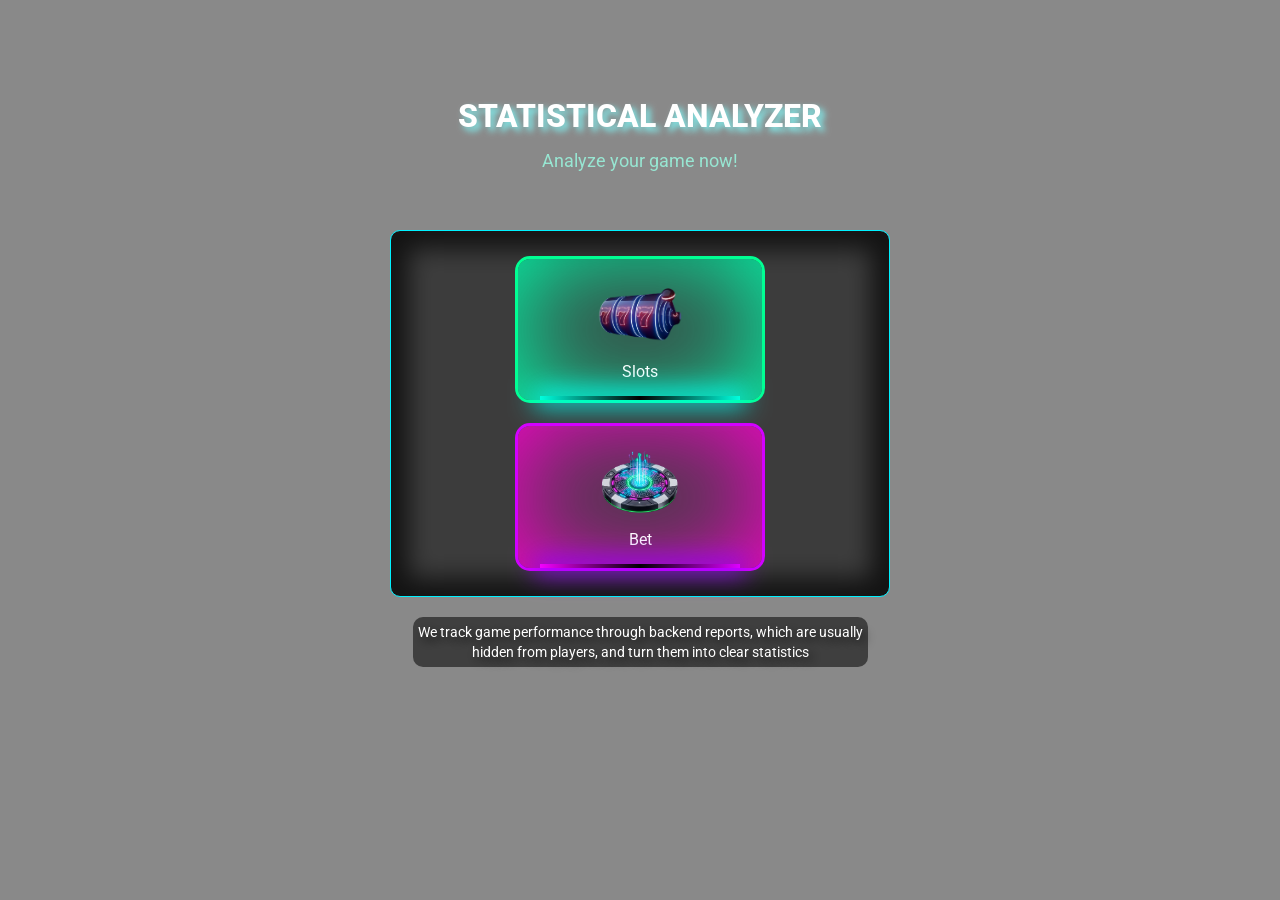
<file: index.html>
<!DOCTYPE html>
<html lang="en">
<head>
    <meta charset="UTF-8">
    <meta name="viewport" content="width=device-width, initial-scale=1.0">
    <link rel="stylesheet" href="/css/nulstyle.css">
    <link rel="stylesheet" href="/css/one_page.css">
    <link rel="icon" type="image/png" href="/img/favicon.png">
    <title>LuckLens</title>
</head>
<body>
    <video id="bg-video" autoplay muted loop playsinline preload="auto" class="video-background">
        <source src="/img/background.mp4" type="video/mp4">
    </video>
    <section class="body_box">
        <div class="text-content">
            <div class="statistic-text">
                <h1>STATISTICAL ANALYZER</h1>
                <p>Analyze your game now!</p>
            </div>
            <div class="select_analyze">
                <a href="./slots.html">
                    <button class="select_analyze_slots">
                        <img src="/img/slots.png" alt="">
                        <span class="button-text">Slots</span>
                        <nav class="neon_slots"></nav>
                    </button>
                </a>
                <button class="select_analyze_bet">
                    <img src="/img/bet.png" alt="">
                    <span class="button-text">Bet</span>
                    <nav class="neon_bet"></nav>
                </button>
            </div>
            <div class="secret-stats">
                <p>We track game performance through backend reports, which are usually <br>hidden from players, and turn them into clear statistics</p>
            </div>
        </div>
    </section>
</body>
<script src="/js/background_speed.js"></script>
</html>
</file>
<file: css/nulstyle.css>
@import url('https://fonts.googleapis.com/css2?family=Roboto:wght@100;400;500;700;900&display=swap');
@import url('https://fonts.googleapis.com/css2?family=Monoton&family=Oxanium:wght@700&display=swap');
@import url('https://fonts.googleapis.com/css2?family=Monoton&family=Oxanium:wght@700&family=Work+Sans&display=swap');
* {
  padding: 0;
  margin: 0;
  border: 0;
}

*, *:before, *:after {
  -webkit-box-sizing: border-box;
  box-sizing: border-box;
}

:focus, :active {
  outline: none;
}

a:focus, a:active {
  outline: none;
}

nav, footer, header, aside {
  display: block;
}
html, body {
  overflow: hidden;
  margin: 0;
  height: 100%;
  width: 100%;
  font-size: 100%;
  line-height: 1;
  font-size: 14px;
  font-family: 'Roboto', sans-serif;
}
input, button, textarea {
  font-family: inherit;
}

input::-ms-clear {
  display: none;
}

button {
  cursor: pointer;
}
button::-moz-focus-inner {
  padding: 0;
  border: 0;
}
main{
  height: 100%;
}
a, a:visited {
  text-decoration: none;
}

a:hover {
  text-decoration: none;
}
img {
  vertical-align: top;
}

h1, h2, h3, h4, h5, h6 {
  font-size: inherit;
  font-weight: 400;
  color: #ffffff;
}
a{
  color: #ffffff;
}
::-webkit-scrollbar {
  width: 10px;
}
::-webkit-scrollbar-thumb {
  background-color: rgba(255, 0, 1, 1);
background-image: linear-gradient(181deg, rgb(0, 170, 255) 0%, rgb(255, 0, 230) 100%);
  border-radius: 5px;
}
::-webkit-scrollbar-thumb:hover {
  background-color: #000000;
}
</file>
<file: css/one_page.css>
body{
    overflow-y: hidden;
}
.video-background {
    position: fixed;
    top: 0;
    left: 0;
    min-width: 100%;
    min-height: 100%;
    object-fit: cover; 
    z-index: -1; 
}
.content {
    position: relative;
    z-index: 1;
    color: white;
    text-align: center;
    top: 40%;
    font-size: 2rem;
}
.body_box{
    position: relative; 
    height: 100vh;
    width: 100%;
    background-color: #00000076;
}
.graph-container {
    position: absolute; /* Позиціонуємо абсолютно всередині body_box */
    bottom: 0; /* Притискаємо до низу */
    height: 400px; /* Залишаємо фіксовану висоту для графіка */
    width: 100%;
}

.statistic-text h1 {
    /* Використовуємо clamp для адаптивного розміру шрифту */
    font-size: clamp(2rem, 5vw, 32px); 
    white-space: nowrap; /* Запобігаємо розриву рядка */
    text-shadow: 4px 4px 6px rgba(128, 242, 242, 1);
    font-weight: 800;
}
.statistic-text p{
    margin-top: 20px;
    font-size: 18px;
    color: #97e6d2;
}
.select_analyze{
    gap: 20px;
    flex-wrap: wrap;
    justify-content: center;
    display: flex;
    align-items: center;
    width: 100%;
    padding: 25px;
    border-radius: 10px;
    background: #0000008f;
    margin-top: 60px;
    max-width: 500px;
    border: 1px solid #00f1ff;
    box-shadow: inset 0px 0px 24px 18px rgb(0 0 0 / 69%);
}

.text-content {
    position: absolute; /* Новий контейнер для тексту */
    top: 100px;
    left: 50%;
    transform: translateX(-50%);
    display: flex; /* Використовуємо Flexbox */
    flex-direction: column; /* Елементи розташовуються вертикально */
    align-items: center; /* Центруємо по горизонталі */
    color: #fff;
    z-index: 10;
    text-align: center;
}
.select_analyze_slots{
    border: 3px solid #00ff93;
    width: 250px;
    border-radius: 15px;
    padding: 25px 25px 0px 25px;
    display: flex;
    flex-direction: column; /* Змінено з row на column */
    align-items: center;
    background-color: #97e6d200;
    -webkit-box-shadow: inset 0px 0px 24px 0px rgba(0, 255, 174, 1);
    -moz-box-shadow: inset 0px 0px 24px 0px rgba(0, 255, 174, 1);
    box-shadow: inset 0px 0px 110px 0px rgba(0, 255, 174, 1);     
}
.select_analyze_slots img{
    width: 120px;
    animation: float 2s ease-in-out infinite;
}
.button-text{
    font-weight: 400;
    margin: 15px;
    color: #fff;
    font-size: 16px;
}
.neon_slots{
    margin-top: auto;
    width: 200px;
    height: 4px;
    -webkit-box-shadow: 0px 0px 24px 0px rgba(0, 255, 243, 1);
    -moz-box-shadow: 0px 0px 24px 0px rgba(0, 255, 243, 1);
    box-shadow: 0px 0px 24px 6px rgba(0, 255, 243, 1);
    background-color: rgba(0, 255, 222, 1);
    background-image: linear-gradient(90deg, rgba(0, 255, 222, 1) 0%, rgb(0, 0, 0) 50%, rgba(0, 255, 222, 1) 100%);
}
.select_analyze_bet{
    border: 3px solid #d300ff;
    width: 250px;
    border-radius: 15px;
    padding: 25px 25px 0px 25px;
    display: flex;
    flex-direction: column; /* Змінено з row на column */
    align-items: center;
    background-color: #97e6d200;
    -webkit-box-shadow: inset 0px 0px 24px 0px rgba(255, 0, 209, 1);
    -moz-box-shadow: inset 0px 0px 24px 0px rgba(255, 0, 209, 1);
    box-shadow: inset 0px 0px 110px 0px rgba(255, 0, 209, 1);
}
.neon_bet{
    margin-top: auto;
    width: 200px;
    height: 4px;
    -webkit-box-shadow: 0px 0px 24px 0px rgba(0, 255, 243, 1);
    -moz-box-shadow: 0px 0px 24px 0px rgba(0, 255, 243, 1);
    box-shadow: 0px 0px 24px 6px rgb(152 0 255);
    background-color: rgba(244, 0, 255, 1);
    background-image: linear-gradient(90deg, rgba(244, 0, 255, 1) 0%, rgba(0, 0, 0, 1) 50%, rgba(221, 0, 255, 1) 100%);
}
.select_analyze_bet img{
    width: 80px;   
    animation: float 2s ease-in-out infinite; 
}
@keyframes float {
    0% {
        transform: translateY(0);
    }
    50% {
        transform: translateY(-5px); /* Паріння вгору на 5px */
    }
    100% {
        transform: translateY(0);
    }
}
.select_analyze_slots:hover,
.select_analyze_bet:hover{
-webkit-box-shadow: inset 0px 0px 24px 0px rgba(0, 255, 13, 0);
-moz-box-shadow: inset 0px 0px 24px 0px rgba(0, 255, 13, 0);
box-shadow: inset 0px 0px 24px 0px rgba(0, 255, 13, 0);
}
.secret-stats{
    border-radius: 10px;
    padding: 5px;
    background-color: #0000008a;
    margin-top: 20px;
}
.secret-stats p{
    line-height: 20px;
    text-shadow: 4px 4px 12px rgba(0, 0, 0, 1);
}
.video-background {
  position: fixed;
  top: 0;
  left: 0;
  min-width: 100%;
  min-height: 100%;
  object-fit: cover;
  object-position: center center; /* стандартно — показує центр */
  z-index: -1;
}


@media (max-width: 768px) {
  .video-background {
    left: -245px;
  }
}
</file>
